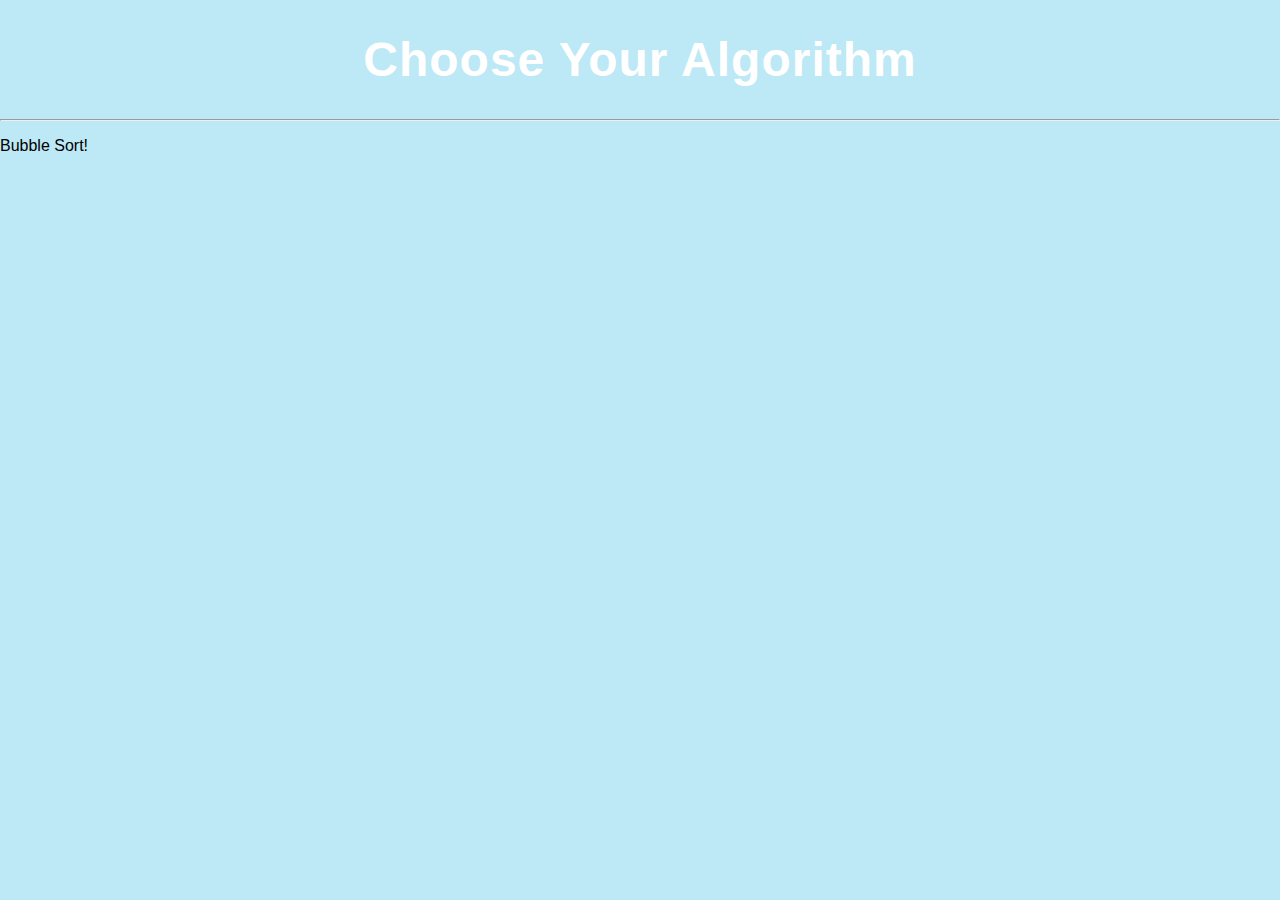
<file: index.html>
<!DOCTYPE html>

<!--The Comments given are so extensive because I was learning html while
coding this project, and used comments as notes for how things worked-->


<!---------------------------------Actual Main Code---------------------------------------------------------------------------------------------->

<!--The Main Head for the document-->
<html>

    <!--The head element to alter the tab side of the webpage-->
    <Head>

        <!--The name of the actual tab in the browser-->
        <title> Algorithm visualization</title>
        <link rel="stylesheet" href="style.css" > <!--The reference to the css in the other file-->
    
    </Head>
 
    <!--The body is the actual content of the webpage-->
    <body>

        <!--The main title for display-->
        <h1> Choose Your Algorithm </h1>
        <hr>
        
        <!--The boxes that are going to be holding the algorithm choices-->
        <div class="algorithmButton">
            <P> Bubble Sort! </P>
        </div>
    
    </body>


</html>
</file>
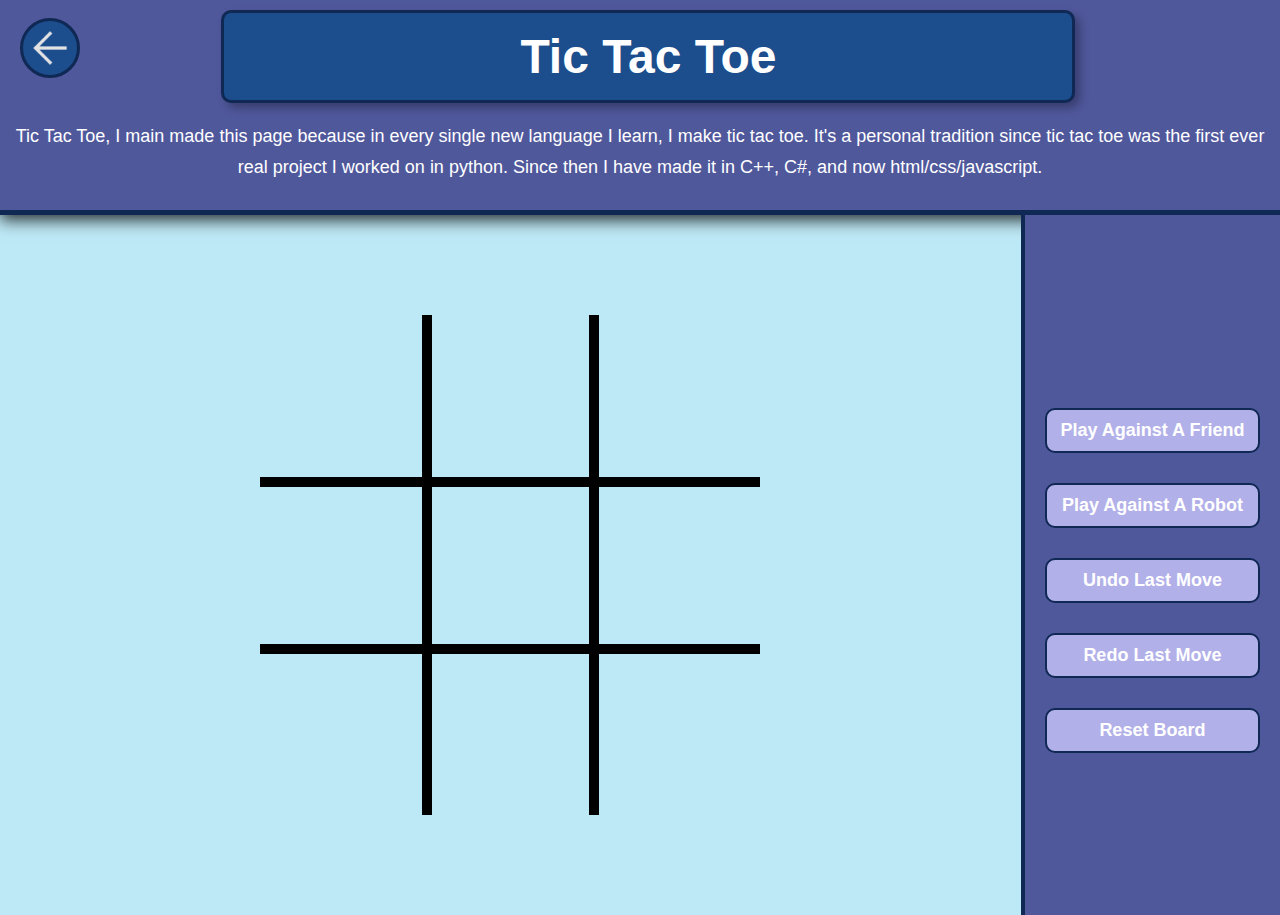
<file: ticTacToe.html>
<!DOCTYPE html>

<html>
    <head>
        <title>Tic Tac Toe For Fun</title>
        <link rel="stylesheet" href="css/ticTacToe.css">
    </head>

    <body>   
        <!--Header Holding title and back Button-->
        <header>
            
            <button id="backButton" onclick="goBack()">
                <img class="maskedImage" src = "Images/arrowBack.png" alt="Back Arrow Button">
            </button>
            
            <div id="holderDiv">
                <div id="mainTitle">Tic Tac Toe</div>
            </div>

            <div id="descriptionDiv">
                <p id="description">Tic Tac Toe, I main made this page because in every single new language I learn, I make tic tac toe. It's a personal
                tradition since tic tac toe was the first ever real project I worked on in python. Since then I have made it in
                C++, C#, and now html/css/javascript.
                </p>
            </div>

        </header>

        <div id="mainContentDiv">

            <!--The div that holds the main button list-->
            <div class="game-container">
                <div class="containerDiv">
                    <button id="button1" class="ticTacToeButton">

                    </button>
                    <button id="button2" class="ticTacToeButton">

                    </button>
                    <button id="button3" class="ticTacToeButton">

                    </button>
                    <button id="button4" class="ticTacToeButton">

                    </button>
                    <button id="button5" class="ticTacToeButton">

                    </button>
                    <button id="button6" class="ticTacToeButton">

                    </button>
                    <button id="button7" class="ticTacToeButton">

                    </button>
                    <button id="button8" class="ticTacToeButton">

                    </button>
                    <button id="button9" class="ticTacToeButton">

                    </button>
                </div> 
            </div>
            
            <!--The Div with all of the game control buttons-reset, start, undo, etc-->
            <div class="controlContainer">
                <button class="controlButton"> Play Against A Friend </button>
                <button class="controlButton"> Play Against A Robot </button>
                <button class="controlButton"> Undo Last Move </button>
                <button class="controlButton"> Redo Last Move</button>
                <button class="controlButton"> Reset Board</button>
            </div>
        </div>
        
        <!--The Tic tac Toe Script-->
        <script src = "js/tictactoe.js"></script>

    </body>
</html>
</file>
<file: style.css>
body{                                                                                              /*The main background for the page*/
    background-color: rgb(189, 232, 245);
    margin: 0;
    padding: 0;
    font-family: Arial, sans-serif;
}
.top{
    background-color: rgb(6, 12, 58);
}
footer{
    background-color: rgb(6, 12, 58);
    margin-top: 0 auto;
    padding: 1px;
    text-align: left;
    margin-top: 1;
}
h1{                                                                                                /*The text inside of the the header div*/
    color: white;
    text-align: center;
    font-weight: bold;
    font-size: 48px;
    letter-spacing: 1px;

}
header {                                                                                           /*The blue background for the header*/
    background-color: rgb(80, 88, 156);
    margin: 0 auto;
    width: 100%;
    padding: 10px 0;
    box-shadow: 0 5px 15px rgba(0, 0, 0, 0.8);
    text-align: center;
    white-space: wrap;
}
.DescriptionDiv{                                                                                   /*The divs in the header*/
    display: block;
    margin: 0 auto;
    width: 80%;
}
.headerDiv{                                                                                        /*The main title div with the big text*/
    background-color: rgb(28, 77, 141);
    display: inline-block;
    width: 60%;
    height: auto;
    border: 5px solid;
    border-radius: 10px;
    border-color: rgb(15, 40, 84);
    text-align: center;
    margin: 0 auto;

    /*Shadow to make it look floaty*/
    box-shadow: 5px 5px 10px rgba(0, 0, 0, 0.7),
     8px 8px 20px rgba(0, 0, 0, 0.2);

     /*A animation to make it feel more 3d*/
     transform: translate(-10px);
     transition: transform 1s, ease, box-shadow 1s ease;
}
#Description{                                                                                      /*The Description under the main title*/
    white-space: wrap;
    line-height: 1.7;
    text-justify: inter-word;
    hyphens: auto;
    height: auto;
    color: white;
    font-weight: 200;
    font-size: large;
}
#noResultsDiv{
    display: none;
    font-size: x-large;
    margin: auto 0;
}
#buttonContainerDiv{
    display: flex;
    flex-wrap: wrap;
    justify-content: center;
    gap: 20px;
    padding: 20px;
    margin: 0 auto;
}
.button-container{                                                                                 /*The button to navigate to a given alg*/
    border: 5px solid rebeccapurple;
    flex: 1 1 200px;
    max-width: 350px;
    min-width: 250px;
    height: auto;
    display: inline-block;
    margin: 10px;
    padding: 0;
    background-color: rgb(73, 136, 196);
    border-radius: 10px;
    vertical-align: top;
    overflow: hidden;
    text-align: center;
}
.title-time-container{
    text-align: center;
    align-items: center;
    white-space: nowrap;
    box-sizing: border-box;
    background-color: rgb(80, 88, 156);
    margin: 0;
    border-bottom: 4px solid rgb(15, 40, 84);
}
.algTitle {                                                                                        /*The Title inside of the button*/
    display: inline-block;
    align-items: left; 
    justify-content: center; 
    font-size: x-large;
    font-weight: bold;
    color: aliceblue;
    margin: 0;
    width: auto;
    text-align: center;
    padding: 12px;
    border-right: 3px solid rgb(15, 40, 84);

}
.algTime{    
    display: inline-block;                                                                         /*Time Complexity of alg*/
    width: auto;
    padding: 12px;
    text-align: center;
    align-items: center; 
    justify-content: center; 
    font-size: large;
    font-weight: bold;
    color: aliceblue;
    box-sizing: border-box;

}
.algImage{                                                                                         /*The image representing the alg*/
    max-width: 350px;
    max-height: 250px;
    width:  100%;
    height: 100%;
    color: black;
    display: block;
}
.algDescription{                                                                                   /*Sort*/
    display: block;
    height: 15px;
}
</file>
<file: css/ticTacToe.css>
body{                                                                                              /*The main background for the page*/
    background-color: rgb(189, 232, 245);
    margin: 0;
    padding: 0;
    font-family: Arial, sans-serif;
}
header {                                                                                           /*The blue background for the header*/
    background-color: rgb(80, 88, 156);
    margin: 0 auto;
    width: 100%;
    padding: 10px 0;
    box-shadow: 0 5px 15px rgba(0, 0, 0, 0.8);
    text-align: left;
    white-space: wrap;
    border-width: 0px 0px 5px 0px;
    border-style: solid;
    border-color: rgb(15, 40, 84);    
}
#backButton{
    display: inline-flex;
    align-items: center;
    justify-content: center;
    border-radius: 300px;
    height: 60px;
    width: 60px;
    padding: 0;
    margin: 0 20px;
    background-color: rgb(28, 77, 141);
    border: 3px solid rgb(15, 40, 84);
    box-sizing: border-box;


}
#backButton:hover{
    background-color: rgb(35, 90, 165); /* Darker blue */
    border-color: rgb(25, 55, 110);
    transform: scale(1.05);               /* Slight grow effect */
}
.maskedImage{
    display: block;
    width: 50px;
    height: 50px;
    mask-image: url("/Images/arrowBack.png");
    background-color: white;
    mask-repeat: no-repeat;
    mask-size: contain;
    -webkit-mask-image: url('/Images/arrowBack.png');
    -webkit-mask-repeat: no-repeat;
    -webkit-mask-size: contain;
}
#holderDiv{
    display: inline-block;
    width: 85%;
    text-align: center;
}
#mainTitle{
    display: inline-block;
    margin:auto 0;
    background-color: rgb(28, 77, 141);
    width: 75%;
    padding: 16px;
    border-radius: 10px;
    border-color: rgb(15, 40, 84);
    text-align: center;
    border: 3px solid rgb(15, 40, 84);
    color: white;
    font-weight: bold;
    font-size: 48px;
    box-shadow: 5px 5px 10px rgba(0, 0, 0, 0.3);
}
#descriptionDiv{
    display: flex;
    width: 100%;
    text-align: center;

}
#description{                                                                                      /*The Description under the main title*/
    white-space: wrap;
    line-height: 1.7;
    text-justify: inter-word;
    hyphens: auto;
    height: auto;
    color: white;
    font-weight: 200;
    font-size: large;
}
#mainContentDiv{
    display: flex;
}

.game-container{
    display: inline-flex;
    justify-content: center;
    align-items: center;
    width: 80%;
    min-height: calc(100vh - 200px);
}
.controlContainer{
    display: inline-flex;
    flex-direction: column;
    justify-content: center;
    align-items: stretch;
    background-color: rgb(80, 88, 156);
    width: 20%;
    min-height: calc(100vh - 200px);
    border-width: 0px 0px 0px 4px;
    border-style: solid;
    border-color: rgb(15, 40, 84);

}
.controlButton{
    display: block;
    padding: 10px;
    margin-top: 30px;
    margin-left: 20px;
    margin-right: 20px;
    border-radius: 10px;
    background-color: rgb(178, 176, 232);
    border: 2px solid rgb(15, 40, 84);
    font-size: large;
    font-weight: bold;
    color: white;    
}
.controlButton:hover{
    background-color: rgb(205, 204, 242); /* Darker blue */
    border-color: rgb(25, 55, 110);
    transform: scale(1.05);               /* Slight grow effect */
}
.containerDiv{
    display: grid;
    grid-template-rows: repeat(3, 1fr);
    grid-template-columns: repeat(3, 1fr);
    width: 80vmin; /* Uses the smaller of vw or vh */
    height: 80vmin;
    max-width: 500px; /* Optional: Set maximum size */
    max-height: 500px;
    min-width: 250px; /* Optional: Set minimum size */
    min-height: 250px;
    margin: 20px;
}

.ticTacToeButton{
    display: inline-block;
    background-color: transparent;
    min-width: 0;
    min-height: 0;
}

.ticTacToeButton:hover{
    background-color: rgba(0, 0, 0, 0.2);
    border-style: solid;
    border-color: black;
    transform: scale(1.05);               /* Slight grow effect */
}

.buttonImage{
    width: 100%;
    height: 100%;
    display: none;
}

/*The borders for the buttons to set up their grid components*/
#button1{
    border-width: 0px 5px 5px 0px;
    border-style: solid;
    border-color: black;
}
#button2{
    border-width: 0px 5px 5px 5px;
    border-style: solid;
    border-color: black;
}
#button3{
    border-width: 0px 0px 5px 5px;
    border-style: solid;
    border-color: black;
}
#button4{
    border-width: 5px 5px 5px 0px;
    border-style: solid;
    border-color: black;
}
#button5{
    border-width: 5px 5px 5px 5px;
    border-style: solid;
    border-color: black;
}
#button6{
    border-width: 5px 0px 5px 5px;
    border-style: solid;
    border-color: black;
}
#button7{
    border-width: 5px 5px 0px 0px;
    border-style: solid;
    border-color: black;
}
#button8{
    border-width: 5px 5px 0px 5px;
    border-style: solid;
    border-color: black;
}
#button9{
    border-width: 5px 0px 0px 5px;
    border-style: solid;
    border-color: black;
}
#gameText{
    display: block;
    padding: 10px;
    margin-top: 30px;
    margin-left: 20px;
    margin-right: 20px;
    border-radius: 10px;
    color: white;
    background-color: transparent;
    border-color: transparent;
    font-size: x-large;
    font-weight: bold;
}
</file>
